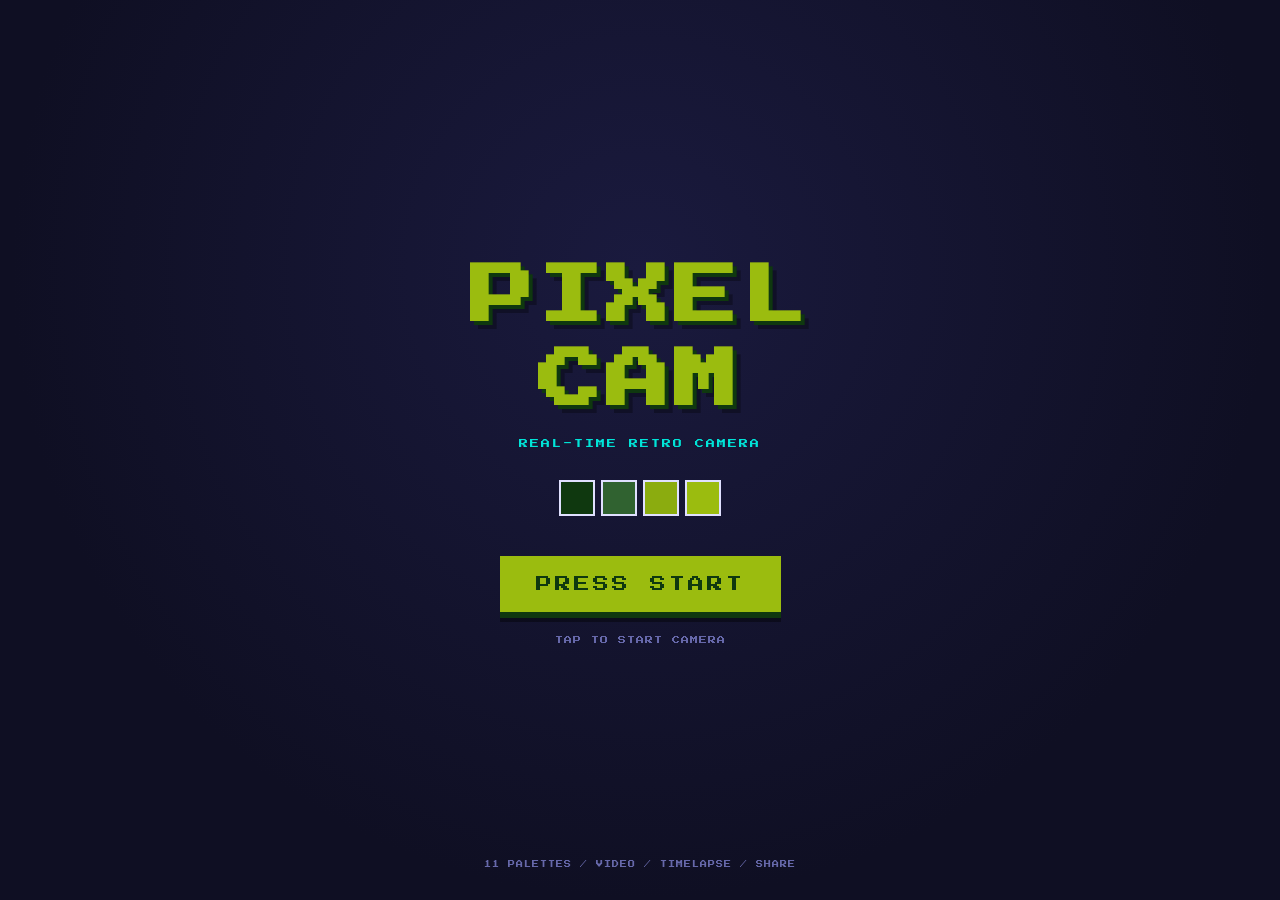
<file: index.html>
<!DOCTYPE html>
<html lang="ja">
<head>
  <meta charset="UTF-8">
  <meta name="viewport" content="width=device-width, initial-scale=1.0, maximum-scale=1.0, user-scalable=no, viewport-fit=cover">
  <meta name="theme-color" content="#0f0f23">
  <meta name="apple-mobile-web-app-capable" content="yes">
  <meta name="apple-mobile-web-app-status-bar-style" content="black-translucent">
  <meta name="apple-mobile-web-app-title" content="PixelCam">
  <meta name="mobile-web-app-capable" content="yes">
  <meta name="description" content="Real-time pixel art camera. 11 retro palettes. Share to TikTok, Instagram, Twitter.">
  <meta property="og:title" content="PixelCam - Real-time Pixel Art Camera">
  <meta property="og:description" content="Turn your camera into retro pixel art. 11 palettes, record & share.">
  <meta property="og:type" content="website">
  <link rel="manifest" href="./manifest.json">
  <link rel="apple-touch-icon" href="./assets/icons/icon-192.png">
  <link rel="preconnect" href="https://fonts.googleapis.com">
  <link rel="preconnect" href="https://fonts.gstatic.com" crossorigin>
  <link href="https://fonts.googleapis.com/css2?family=Press+Start+2P&display=swap" rel="stylesheet">
  <link rel="stylesheet" href="./css/style.css">
  <title>PixelCam</title>
</head>
<body>
  <!-- Start screen -->
  <div id="start-screen" class="screen">
    <div class="title-block">
      <h1 class="logo">PIXEL<br>CAM</h1>
      <p class="tagline">REAL-TIME RETRO CAMERA</p>
    </div>
    <div class="palette-preview">
      <div class="swatch" style="background:#0f380f"></div>
      <div class="swatch" style="background:#306230"></div>
      <div class="swatch" style="background:#8bac0f"></div>
      <div class="swatch" style="background:#9bbc0f"></div>
    </div>
    <button id="start-btn" class="start-button">PRESS START</button>
    <p class="hint">TAP TO START CAMERA</p>
    <div class="credits">11 PALETTES / VIDEO / TIMELAPSE / SHARE</div>
  </div>

  <!-- Main camera screen -->
  <div id="main-screen" class="screen hidden">
    <!-- Camera view area -->
    <div id="camera-view">
      <canvas id="display"></canvas>
      <video id="video" autoplay playsinline muted></video>
      <div id="flash"></div>
      <div id="crt-overlay"></div>

      <!-- Floating top bar -->
      <div class="floating-top">
        <span class="top-badge" id="aspect-label">9:16</span>
        <span class="top-badge" id="rec-indicator">REC</span>
        <span class="top-badge" id="timer-display"></span>
      </div>

      <!-- Floating camera flip button -->
      <button class="floating-btn flip-btn" id="btn-flip" aria-label="Flip camera">
        <svg viewBox="0 0 24 24" width="32" height="32" fill="none" stroke="currentColor" stroke-width="2" stroke-linecap="round" stroke-linejoin="round">
          <path d="M21 8A10 10 0 0 0 3.8 6"/>
          <polyline points="21 3 21 8 16 8"/>
          <path d="M3 16A10 10 0 0 0 20.2 18"/>
          <polyline points="3 21 3 16 8 16"/>
        </svg>
      </button>
    </div>

    <!-- Palette bar -->
    <div class="palette-bar">
      <button class="pal-arrow" id="pal-left" aria-label="Previous palette">
        <svg viewBox="0 0 24 24" width="20" height="20" fill="currentColor"><path d="M15 19l-7-7 7-7"/></svg>
      </button>
      <div class="pal-name" id="palette-label">Game Boy</div>
      <button class="pal-arrow" id="pal-right" aria-label="Next palette">
        <svg viewBox="0 0 24 24" width="20" height="20" fill="currentColor"><path d="M9 5l7 7-7 7"/></svg>
      </button>
    </div>

    <!-- Control bar -->
    <div class="control-bar">
      <!-- Resolution popup -->
      <div id="res-popup" class="res-popup hidden">
        <div class="res-popup-grid">
          <button class="res-opt" data-size="16">16</button>
          <button class="res-opt" data-size="32">32</button>
          <button class="res-opt" data-size="48">48</button>
          <button class="res-opt" data-size="64">64</button>
          <button class="res-opt" data-size="96">96</button>
          <button class="res-opt" data-size="128">128</button>
          <button class="res-opt" data-size="160">160</button>
          <button class="res-opt" data-size="192">192</button>
          <button class="res-opt" data-size="256">256</button>
        </div>
      </div>
      <!-- Top row: settings -->
      <div class="settings-row">
        <button class="setting-btn" id="btn-res">
          <span class="setting-icon">
            <svg viewBox="0 0 24 24" width="22" height="22" fill="none" stroke="currentColor" stroke-width="2"><rect x="3" y="3" width="18" height="18" rx="2"/><line x1="9" y1="3" x2="9" y2="21"/><line x1="15" y1="3" x2="15" y2="21"/><line x1="3" y1="9" x2="21" y2="9"/><line x1="3" y1="15" x2="21" y2="15"/></svg>
          </span>
          <span class="setting-label" id="size-label">96PX</span>
        </button>
        <button class="setting-btn" id="btn-aspect">
          <span class="setting-icon">
            <svg viewBox="0 0 24 24" width="22" height="22" fill="none" stroke="currentColor" stroke-width="2"><rect x="2" y="4" width="20" height="16" rx="2"/><rect x="6" y="7" width="5" height="10" rx="1" fill="currentColor" opacity="0.3"/></svg>
          </span>
          <span class="setting-label" id="aspect-btn-label">9:16</span>
        </button>
        <button class="setting-btn" id="btn-fx">
          <span class="setting-icon">
            <svg viewBox="0 0 24 24" width="22" height="22" fill="none" stroke="currentColor" stroke-width="2"><path d="M12 2v4M12 18v4M4.93 4.93l2.83 2.83M16.24 16.24l2.83 2.83M2 12h4M18 12h4M4.93 19.07l2.83-2.83M16.24 7.76l2.83-2.83"/></svg>
          </span>
          <span class="setting-label" id="fx-label">CRT</span>
        </button>
        <button class="setting-btn" id="btn-dither">
          <span class="setting-icon">
            <svg viewBox="0 0 24 24" width="22" height="22" fill="currentColor"><circle cx="6" cy="6" r="2"/><circle cx="14" cy="6" r="1.5" opacity="0.5"/><circle cx="10" cy="10" r="1.5" opacity="0.5"/><circle cx="18" cy="10" r="2"/><circle cx="6" cy="14" r="1.5" opacity="0.5"/><circle cx="14" cy="14" r="2"/><circle cx="10" cy="18" r="2"/><circle cx="18" cy="18" r="1.5" opacity="0.5"/></svg>
          </span>
          <span class="setting-label" id="dither-label">DITHR</span>
        </button>
      </div>

      <!-- Bottom row: mode + capture -->
      <div class="capture-row">
        <div class="mode-selector">
          <button class="mode-btn active" id="mode-photo" data-mode="photo">PHOTO</button>
          <button class="mode-btn" id="mode-video" data-mode="video">VIDEO</button>
          <button class="mode-btn" id="mode-tl" data-mode="timelapse">T-LAPSE</button>
        </div>
        <button class="capture-btn" id="btn-capture" aria-label="Capture">
          <div class="capture-ring">
            <div class="capture-inner" id="capture-inner"></div>
          </div>
        </button>
      </div>
    </div>
  </div>

  <!-- Preview screen -->
  <div id="preview-screen" class="screen hidden">
    <div class="preview-header">
      <button class="preview-back" id="preview-close">
        <svg viewBox="0 0 24 24" width="24" height="24" fill="none" stroke="currentColor" stroke-width="2.5"><path d="M19 12H5M12 19l-7-7 7-7"/></svg>
      </button>
      <span class="preview-title">PREVIEW</span>
    </div>
    <div id="preview-media" class="preview-media"></div>
    <div class="preview-actions">
      <button class="save-btn" id="preview-save">
        <svg viewBox="0 0 24 24" width="22" height="22" fill="none" stroke="currentColor" stroke-width="2.5"><path d="M21 15v4a2 2 0 01-2 2H5a2 2 0 01-2-2v-4"/><polyline points="7 10 12 15 17 10"/><line x1="12" y1="15" x2="12" y2="3"/></svg>
        SAVE
      </button>
      <button class="share-btn" id="preview-share">
        <svg viewBox="0 0 24 24" width="22" height="22" fill="none" stroke="currentColor" stroke-width="2.5"><circle cx="18" cy="5" r="3"/><circle cx="6" cy="12" r="3"/><circle cx="18" cy="19" r="3"/><line x1="8.59" y1="13.51" x2="15.42" y2="17.49"/><line x1="15.41" y1="6.51" x2="8.59" y2="10.49"/></svg>
        SHARE
      </button>
    </div>

    <!-- Save method menu -->
    <div id="save-menu" class="save-menu hidden">
      <div class="save-menu-panel">
        <div class="save-menu-title">SAVE METHOD</div>
        <button class="save-option" data-method="share">
          <span class="save-option-icon">
            <svg viewBox="0 0 24 24" width="20" height="20" fill="none" stroke="currentColor" stroke-width="2"><rect x="3" y="3" width="18" height="18" rx="4"/><path d="M12 8v8M8 12h8"/></svg>
          </span>
          <span class="save-option-text">
            <strong>iOS</strong>
            <small>Share sheet from Photos app</small>
          </span>
        </button>
        <button class="save-option" data-method="download">
          <span class="save-option-icon">
            <svg viewBox="0 0 24 24" width="20" height="20" fill="none" stroke="currentColor" stroke-width="2"><path d="M21 15v4a2 2 0 01-2 2H5a2 2 0 01-2-2v-4"/><polyline points="7 10 12 15 17 10"/><line x1="12" y1="15" x2="12" y2="3"/></svg>
          </span>
          <span class="save-option-text">
            <strong>Android</strong>
            <small>Download to Gallery</small>
          </span>
        </button>
        <button class="save-option" data-method="pc">
          <span class="save-option-icon">
            <svg viewBox="0 0 24 24" width="20" height="20" fill="none" stroke="currentColor" stroke-width="2"><rect x="2" y="3" width="20" height="14" rx="2"/><line x1="8" y1="21" x2="16" y2="21"/><line x1="12" y1="17" x2="12" y2="21"/></svg>
          </span>
          <span class="save-option-text">
            <strong>PC</strong>
            <small>Download file</small>
          </span>
        </button>
        <button class="save-menu-close" id="save-menu-close">CANCEL</button>
      </div>
    </div>
  </div>

  <!-- Error screen -->
  <div id="error-screen" class="screen hidden">
    <div class="error-box">
      <h2>ERROR</h2>
      <p id="error-msg"></p>
      <button class="start-button" onclick="location.reload()">RETRY</button>
    </div>
  </div>

  <script type="module" src="./js/app.js"></script>
</body>
</html>
</file>
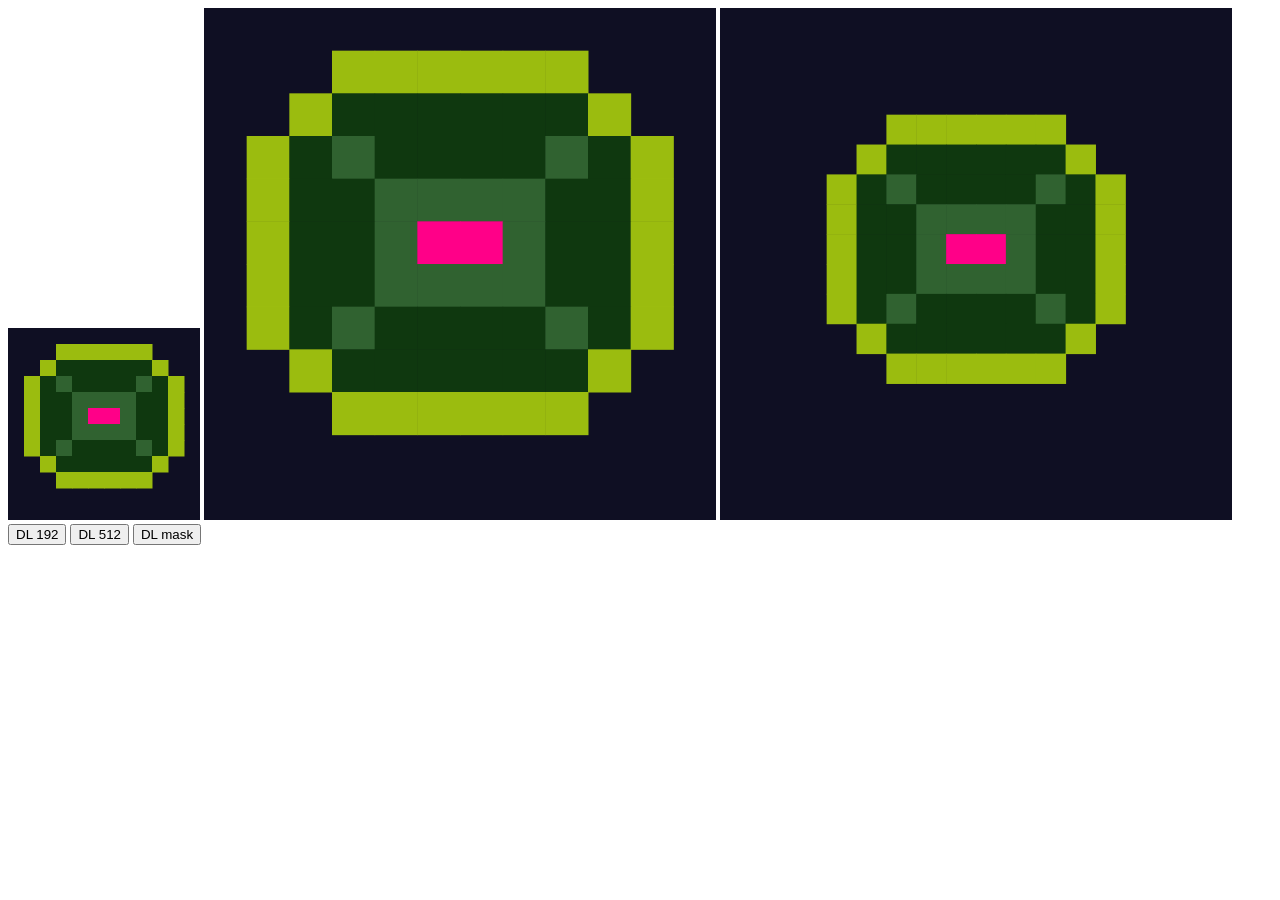
<file: assets/icons/generate-icons.html>
<!DOCTYPE html>
<html>
<head><title>Icon Generator</title></head>
<body>
<canvas id="c192" width="192" height="192"></canvas>
<canvas id="c512" width="512" height="512"></canvas>
<canvas id="cmask" width="512" height="512"></canvas>
<script>
function drawIcon(canvas, maskable=false) {
  const ctx = canvas.getContext('2d');
  const s = canvas.width;
  const pad = maskable ? s * 0.15 : 0;
  // BG
  ctx.fillStyle = '#0f0f23';
  ctx.fillRect(0, 0, s, s);
  // Game Boy green frame
  const inner = s - pad * 2;
  const px = pad, py = pad;
  // Draw pixel camera: Game Boy silhouette
  const gridSize = 12;
  const cellSize = inner / gridSize;
  // 12x12 pixel art of a camera
  const art = [
    '............',
    '...XXXXXX...',
    '..XGGGGGGX..',
    '.XGKGGGGKGX.',
    '.XGGKKKKGGX.',
    '.XGGKRRKGGX.',
    '.XGGKKKKGGX.',
    '.XGKGGGGKGX.',
    '..XGGGGGGX..',
    '...XXXXXX...',
    '............',
    '............',
  ];
  const colors = { X: '#9bbc0f', G: '#0f380f', K: '#306230', R: '#ff0088', '.': null };
  for (let y = 0; y < 12; y++) {
    for (let x = 0; x < 12; x++) {
      const c = colors[art[y][x]];
      if (c) {
        ctx.fillStyle = c;
        ctx.fillRect(px + x * cellSize, py + y * cellSize, cellSize + 0.5, cellSize + 0.5);
      }
    }
  }
}
drawIcon(document.getElementById('c192'));
drawIcon(document.getElementById('c512'));
drawIcon(document.getElementById('cmask'), true);

// Download
function dl(id, name) {
  const c = document.getElementById(id);
  c.toBlob(b => {
    const a = document.createElement('a');
    a.href = URL.createObjectURL(b);
    a.download = name;
    a.click();
  });
}
document.body.insertAdjacentHTML('beforeend', `
  <br><button onclick="dl('c192','icon-192.png')">DL 192</button>
  <button onclick="dl('c512','icon-512.png')">DL 512</button>
  <button onclick="dl('cmask','icon-512-maskable.png')">DL mask</button>
`);
</script>
</body>
</html>
</file>
<file: css/style.css>
/* PixelCam — Redesigned for mobile usability */

* {
  margin: 0;
  padding: 0;
  box-sizing: border-box;
  -webkit-tap-highlight-color: transparent;
  -webkit-touch-callout: none;
  user-select: none;
}

:root {
  --bg-dark: #0f0f23;
  --bg-panel: #1a1a2e;
  --bg-elev: #24243e;
  --gb-green: #9bbc0f;
  --gb-dark: #0f380f;
  --gb-mid: #306230;
  --accent-pink: #ff0088;
  --accent-red: #ff3344;
  --accent-cyan: #00e4d8;
  --text: #e0e0ff;
  --text-dim: #6668aa;
  --border: #2a2a4a;
}

html, body {
  height: 100%;
  width: 100%;
  overflow: hidden;
  background: var(--bg-dark);
  color: var(--text);
  font-family: 'Press Start 2P', monospace;
  -webkit-font-smoothing: none;
  image-rendering: pixelated;
}

body {
  position: fixed;
  inset: 0;
  display: flex;
  flex-direction: column;
}

.screen {
  position: absolute;
  inset: 0;
  width: 100%;
  height: 100%;
  display: flex;
  flex-direction: column;
  background: var(--bg-dark);
}

.hidden { display: none !important; }

/* ============= START SCREEN ============= */

#start-screen {
  align-items: center;
  justify-content: center;
  background: radial-gradient(circle at 50% 30%, #1a1a3e 0%, #0f0f23 70%);
  text-align: center;
  padding: 24px;
}

.title-block { margin-bottom: 32px; }

.logo {
  font-size: 48px;
  line-height: 1.3;
  color: var(--gb-green);
  text-shadow: 4px 4px 0 var(--gb-dark), 8px 8px 0 rgba(0,0,0,0.3);
  letter-spacing: 4px;
  margin-bottom: 16px;
  animation: pulse 2s ease-in-out infinite;
}

@keyframes pulse {
  0%, 100% { transform: scale(1); }
  50% { transform: scale(1.03); }
}

.tagline {
  font-size: 9px;
  color: var(--accent-cyan);
  letter-spacing: 2px;
}

.palette-preview {
  display: flex;
  gap: 6px;
  margin-bottom: 40px;
}

.swatch {
  width: 36px;
  height: 36px;
  border: 2px solid var(--text);
}

.start-button {
  font-family: 'Press Start 2P', monospace;
  font-size: 16px;
  padding: 20px 36px;
  background: var(--gb-green);
  color: var(--gb-dark);
  border: none;
  box-shadow: 0 6px 0 var(--gb-dark), 0 10px 0 rgba(0,0,0,0.4);
  cursor: pointer;
  transition: transform 0.05s, box-shadow 0.05s;
  letter-spacing: 3px;
  animation: blink-hint 1.2s ease-in-out infinite;
}

.start-button:active {
  transform: translateY(6px);
  box-shadow: 0 0 0 var(--gb-dark);
}

@keyframes blink-hint {
  0%, 50%, 100% { opacity: 1; }
  25%, 75% { opacity: 0.7; }
}

.hint {
  margin-top: 24px;
  font-size: 8px;
  color: var(--text-dim);
  letter-spacing: 1px;
}

.credits {
  position: absolute;
  bottom: 32px;
  font-size: 7px;
  color: var(--text-dim);
  letter-spacing: 1px;
}

/* ============= MAIN SCREEN ============= */

#main-screen { padding: 0; }

/* Camera view */
#camera-view {
  flex: 1;
  position: relative;
  background: #000;
  overflow: hidden;
  display: flex;
  align-items: center;
  justify-content: center;
  min-height: 0;
}

#video {
  position: absolute;
  width: 1px;
  height: 1px;
  opacity: 0;
  pointer-events: none;
}

#display {
  max-width: 100%;
  max-height: 100%;
  image-rendering: pixelated;
  image-rendering: -moz-crisp-edges;
  image-rendering: crisp-edges;
  display: block;
}

#flash {
  position: absolute;
  inset: 0;
  background: white;
  opacity: 0;
  pointer-events: none;
  transition: opacity 0.05s;
}
#flash.active {
  opacity: 0.8;
  transition: opacity 0.2s;
}

#crt-overlay {
  position: absolute;
  inset: 0;
  pointer-events: none;
  opacity: 0;
  background-image:
    linear-gradient(rgba(0,0,0,0.25) 50%, transparent 50%),
    linear-gradient(90deg, rgba(255,0,0,0.03), rgba(0,255,0,0.02), rgba(0,0,255,0.03));
  background-size: 100% 3px, 3px 100%;
  transition: opacity 0.2s;
  mix-blend-mode: multiply;
}
#crt-overlay.active { opacity: 1; }

/* Floating top bar */
.floating-top {
  position: absolute;
  top: 0;
  left: 0;
  right: 0;
  display: flex;
  gap: 8px;
  padding: 8px 12px;
  padding-top: calc(8px + env(safe-area-inset-top));
  pointer-events: none;
  z-index: 10;
}

.top-badge {
  background: rgba(0,0,0,0.6);
  color: var(--gb-green);
  font-size: 8px;
  padding: 4px 8px;
  letter-spacing: 1px;
  border: 1px solid rgba(155,188,15,0.3);
}

#rec-indicator {
  display: none;
  color: var(--accent-red);
  border-color: rgba(255,51,68,0.4);
  animation: rec-blink 0.8s ease-in-out infinite;
}
#rec-indicator.active { display: inline-block; }

#timer-display {
  display: none;
  color: #fff;
  border-color: rgba(255,255,255,0.3);
}
#timer-display.active { display: inline-block; }

@keyframes rec-blink {
  0%, 100% { opacity: 1; }
  50% { opacity: 0.3; }
}

/* Floating flip camera button */
.floating-btn {
  position: absolute;
  width: 52px;
  height: 52px;
  border-radius: 50%;
  border: 2px solid rgba(255,255,255,0.3);
  background: rgba(0,0,0,0.5);
  color: #fff;
  cursor: pointer;
  display: flex;
  align-items: center;
  justify-content: center;
  z-index: 10;
  backdrop-filter: blur(4px);
  -webkit-backdrop-filter: blur(4px);
  transition: transform 0.15s, background 0.15s;
}
.floating-btn:active {
  transform: scale(0.9);
  background: rgba(255,255,255,0.2);
}

.flip-btn {
  top: calc(12px + env(safe-area-inset-top));
  right: 12px;
}

/* ============= PALETTE BAR ============= */

.palette-bar {
  display: flex;
  align-items: center;
  background: var(--bg-panel);
  border-top: 2px solid var(--border);
  padding: 2px 8px;
  min-height: 44px;
}

.pal-arrow {
  width: 44px;
  height: 40px;
  background: transparent;
  border: 2px solid var(--gb-green);
  color: var(--gb-green);
  cursor: pointer;
  display: flex;
  align-items: center;
  justify-content: center;
  flex-shrink: 0;
}
.pal-arrow:active {
  background: var(--gb-green);
  color: var(--gb-dark);
}

.pal-name {
  font-size: 11px;
  color: var(--gb-green);
  letter-spacing: 2px;
  text-align: center;
  flex: 1;
  text-shadow: 2px 2px 0 var(--gb-dark);
  white-space: nowrap;
  overflow: hidden;
}

/* ============= CONTROL BAR ============= */

.control-bar {
  position: relative;
  background: var(--bg-panel);
  border-top: 2px solid var(--border);
  padding: 8px 12px;
  padding-bottom: calc(12px + env(safe-area-inset-bottom));
  display: flex;
  flex-direction: column;
  gap: 10px;
}

/* Settings row */
.settings-row {
  display: flex;
  gap: 6px;
  justify-content: center;
}

.setting-btn {
  flex: 1;
  max-width: 80px;
  display: flex;
  flex-direction: column;
  align-items: center;
  gap: 3px;
  padding: 6px 4px;
  background: var(--bg-elev);
  border: 2px solid var(--border);
  color: var(--text-dim);
  cursor: pointer;
  transition: color 0.1s, border-color 0.1s;
}
.setting-btn:active,
.setting-btn.active {
  color: var(--gb-green);
  border-color: var(--gb-green);
}

.setting-icon {
  display: flex;
  align-items: center;
  justify-content: center;
  width: 28px;
  height: 28px;
}

.setting-label {
  font-family: 'Press Start 2P', monospace;
  font-size: 6px;
  letter-spacing: 0.5px;
  white-space: nowrap;
}

/* Capture row */
.capture-row {
  display: flex;
  align-items: center;
  justify-content: center;
  gap: 16px;
}

/* Mode selector */
.mode-selector {
  display: flex;
  gap: 0;
  border: 2px solid var(--border);
  overflow: hidden;
}

.mode-btn {
  padding: 10px 10px;
  background: var(--bg-elev);
  border: none;
  border-right: 1px solid var(--border);
  color: var(--text-dim);
  font-family: 'Press Start 2P', monospace;
  font-size: 7px;
  cursor: pointer;
  letter-spacing: 0.5px;
  white-space: nowrap;
  transition: background 0.1s, color 0.1s;
}
.mode-btn:last-child { border-right: none; }
.mode-btn.active {
  background: var(--gb-green);
  color: var(--gb-dark);
}
.mode-btn:active {
  background: var(--gb-mid);
  color: #fff;
}

/* Capture button */
.capture-btn {
  width: 72px;
  height: 72px;
  border-radius: 50%;
  border: none;
  background: transparent;
  cursor: pointer;
  padding: 0;
  flex-shrink: 0;
  transition: transform 0.08s;
}
.capture-btn:active {
  transform: scale(0.92);
}

.capture-ring {
  width: 100%;
  height: 100%;
  border-radius: 50%;
  border: 4px solid #fff;
  display: flex;
  align-items: center;
  justify-content: center;
  padding: 4px;
}

.capture-inner {
  width: 100%;
  height: 100%;
  border-radius: 50%;
  background: #fff;
  transition: background 0.15s, border-radius 0.15s;
}

/* Video mode: red inner */
.capture-btn.mode-video .capture-inner {
  background: var(--accent-red);
}
/* Recording state: square inner */
.capture-btn.recording .capture-inner {
  border-radius: 6px;
  width: 28px;
  height: 28px;
  background: var(--accent-red);
}
.capture-btn.recording .capture-ring {
  border-color: var(--accent-red);
  padding: 0;
  display: flex;
  align-items: center;
  justify-content: center;
}

/* Timelapse mode: cyan inner */
.capture-btn.mode-timelapse .capture-inner {
  background: var(--accent-cyan);
}
.capture-btn.mode-timelapse.recording .capture-inner {
  border-radius: 6px;
  width: 28px;
  height: 28px;
  background: var(--accent-cyan);
}
.capture-btn.mode-timelapse.recording .capture-ring {
  border-color: var(--accent-cyan);
}

/* ============= PREVIEW SCREEN ============= */

#preview-screen {
  background: var(--bg-dark);
  z-index: 100;
}

.preview-header {
  display: flex;
  align-items: center;
  padding: 12px 16px;
  padding-top: calc(12px + env(safe-area-inset-top));
  background: var(--bg-panel);
  border-bottom: 2px solid var(--gb-green);
  gap: 12px;
  min-height: 56px;
}

.preview-back {
  width: 44px;
  height: 44px;
  background: transparent;
  border: 2px solid var(--gb-green);
  color: var(--gb-green);
  cursor: pointer;
  display: flex;
  align-items: center;
  justify-content: center;
}
.preview-back:active { background: var(--gb-green); color: var(--gb-dark); }

.preview-title {
  font-size: 12px;
  color: var(--gb-green);
  letter-spacing: 3px;
  flex: 1;
}

.preview-media {
  flex: 1;
  display: flex;
  align-items: center;
  justify-content: center;
  padding: 16px;
  min-height: 0;
}

.preview-media img,
.preview-media video {
  max-width: 100%;
  max-height: 100%;
  image-rendering: pixelated;
  border: 2px solid var(--gb-green);
}

.preview-actions {
  display: flex;
  gap: 12px;
  padding: 16px;
  padding-bottom: calc(16px + env(safe-area-inset-bottom));
  background: var(--bg-panel);
  border-top: 2px solid var(--border);
}

.save-btn, .share-btn {
  flex: 1;
  display: flex;
  align-items: center;
  justify-content: center;
  gap: 10px;
  padding: 18px 12px;
  border: none;
  font-family: 'Press Start 2P', monospace;
  font-size: 11px;
  letter-spacing: 2px;
  cursor: pointer;
  box-shadow: 0 4px 0 rgba(0,0,0,0.5);
  transition: transform 0.05s, box-shadow 0.05s;
}
.save-btn:active, .share-btn:active {
  transform: translateY(4px);
  box-shadow: none;
}

.save-btn {
  background: var(--gb-green);
  color: var(--gb-dark);
}

.share-btn {
  background: var(--accent-cyan);
  color: var(--bg-dark);
}

/* ============= RESOLUTION POPUP ============= */

.res-popup {
  position: absolute;
  bottom: calc(100% + 4px);
  left: 50%;
  transform: translateX(-50%);
  z-index: 50;
}

.res-popup-grid {
  display: grid;
  grid-template-columns: repeat(3, 1fr);
  gap: 4px;
  background: var(--bg-panel);
  border: 2px solid var(--gb-green);
  padding: 6px;
  box-shadow: 0 -4px 20px rgba(0,0,0,0.6);
}

.res-opt {
  width: 52px;
  height: 44px;
  display: flex;
  align-items: center;
  justify-content: center;
  background: var(--bg-elev);
  border: 2px solid var(--border);
  color: var(--gb-green);
  font-family: 'Press Start 2P', monospace;
  font-size: 10px;
  cursor: pointer;
  transition: background 0.1s, border-color 0.1s;
}
.res-opt:active,
.res-opt.selected {
  background: var(--gb-green);
  color: var(--gb-dark);
  border-color: var(--gb-green);
}

/* ============= SAVE MENU ============= */

.save-menu {
  position: fixed;
  inset: 0;
  z-index: 200;
  background: rgba(0,0,0,0.7);
  display: flex;
  align-items: flex-end;
  justify-content: center;
  backdrop-filter: blur(4px);
  -webkit-backdrop-filter: blur(4px);
}

.save-menu-panel {
  width: 100%;
  max-width: 420px;
  background: var(--bg-panel);
  border-top: 2px solid var(--gb-green);
  padding: 16px;
  padding-bottom: calc(16px + env(safe-area-inset-bottom));
  display: flex;
  flex-direction: column;
  gap: 8px;
}

.save-menu-title {
  font-size: 10px;
  color: var(--gb-green);
  letter-spacing: 3px;
  text-align: center;
  padding: 8px 0;
}

.save-option {
  display: flex;
  align-items: center;
  gap: 14px;
  padding: 14px 16px;
  background: var(--bg-elev);
  border: 2px solid var(--border);
  color: var(--text);
  cursor: pointer;
  transition: border-color 0.1s, background 0.1s;
  text-align: left;
}
.save-option:active {
  border-color: var(--gb-green);
  background: rgba(155,188,15,0.1);
}

.save-option-icon {
  display: flex;
  align-items: center;
  justify-content: center;
  width: 40px;
  height: 40px;
  background: var(--bg-dark);
  border: 1px solid var(--border);
  flex-shrink: 0;
  color: var(--gb-green);
}

.save-option-text {
  display: flex;
  flex-direction: column;
  gap: 2px;
}
.save-option-text strong {
  font-family: 'Press Start 2P', monospace;
  font-size: 10px;
  color: var(--text);
}
.save-option-text small {
  font-family: 'Press Start 2P', monospace;
  font-size: 7px;
  color: var(--text-dim);
}

.save-menu-close {
  margin-top: 4px;
  padding: 14px;
  background: transparent;
  border: 2px solid var(--text-dim);
  color: var(--text-dim);
  font-family: 'Press Start 2P', monospace;
  font-size: 9px;
  letter-spacing: 2px;
  cursor: pointer;
  text-align: center;
}
.save-menu-close:active {
  border-color: var(--text);
  color: var(--text);
}

/* ============= ERROR SCREEN ============= */

#error-screen {
  align-items: center;
  justify-content: center;
  padding: 24px;
  z-index: 200;
}

.error-box {
  background: var(--bg-panel);
  border: 3px solid var(--accent-pink);
  padding: 28px;
  text-align: center;
  max-width: 340px;
}
.error-box h2 {
  font-size: 20px;
  color: var(--accent-pink);
  margin-bottom: 16px;
  letter-spacing: 3px;
}
.error-box p {
  font-size: 10px;
  line-height: 1.8;
  margin-bottom: 24px;
  color: var(--text);
}

/* ============= RESPONSIVE ============= */

@media (min-width: 600px) {
  .logo { font-size: 64px; }
  .capture-btn { width: 84px; height: 84px; }
  .setting-btn { max-width: 100px; }
  .mode-btn { padding: 12px 14px; font-size: 8px; }
}

@media (max-height: 580px) {
  .logo { font-size: 36px; }
  .title-block { margin-bottom: 16px; }
  .palette-preview { margin-bottom: 20px; }
  .control-bar { padding: 6px 8px; gap: 6px; }
  .capture-btn { width: 60px; height: 60px; }
  .palette-bar { min-height: 36px; padding: 0 6px; }
  .pal-arrow { width: 36px; height: 32px; }
  .settings-row { gap: 4px; }
  .setting-btn { padding: 4px 2px; }
  .mode-btn { padding: 8px 8px; }
}
</file>
